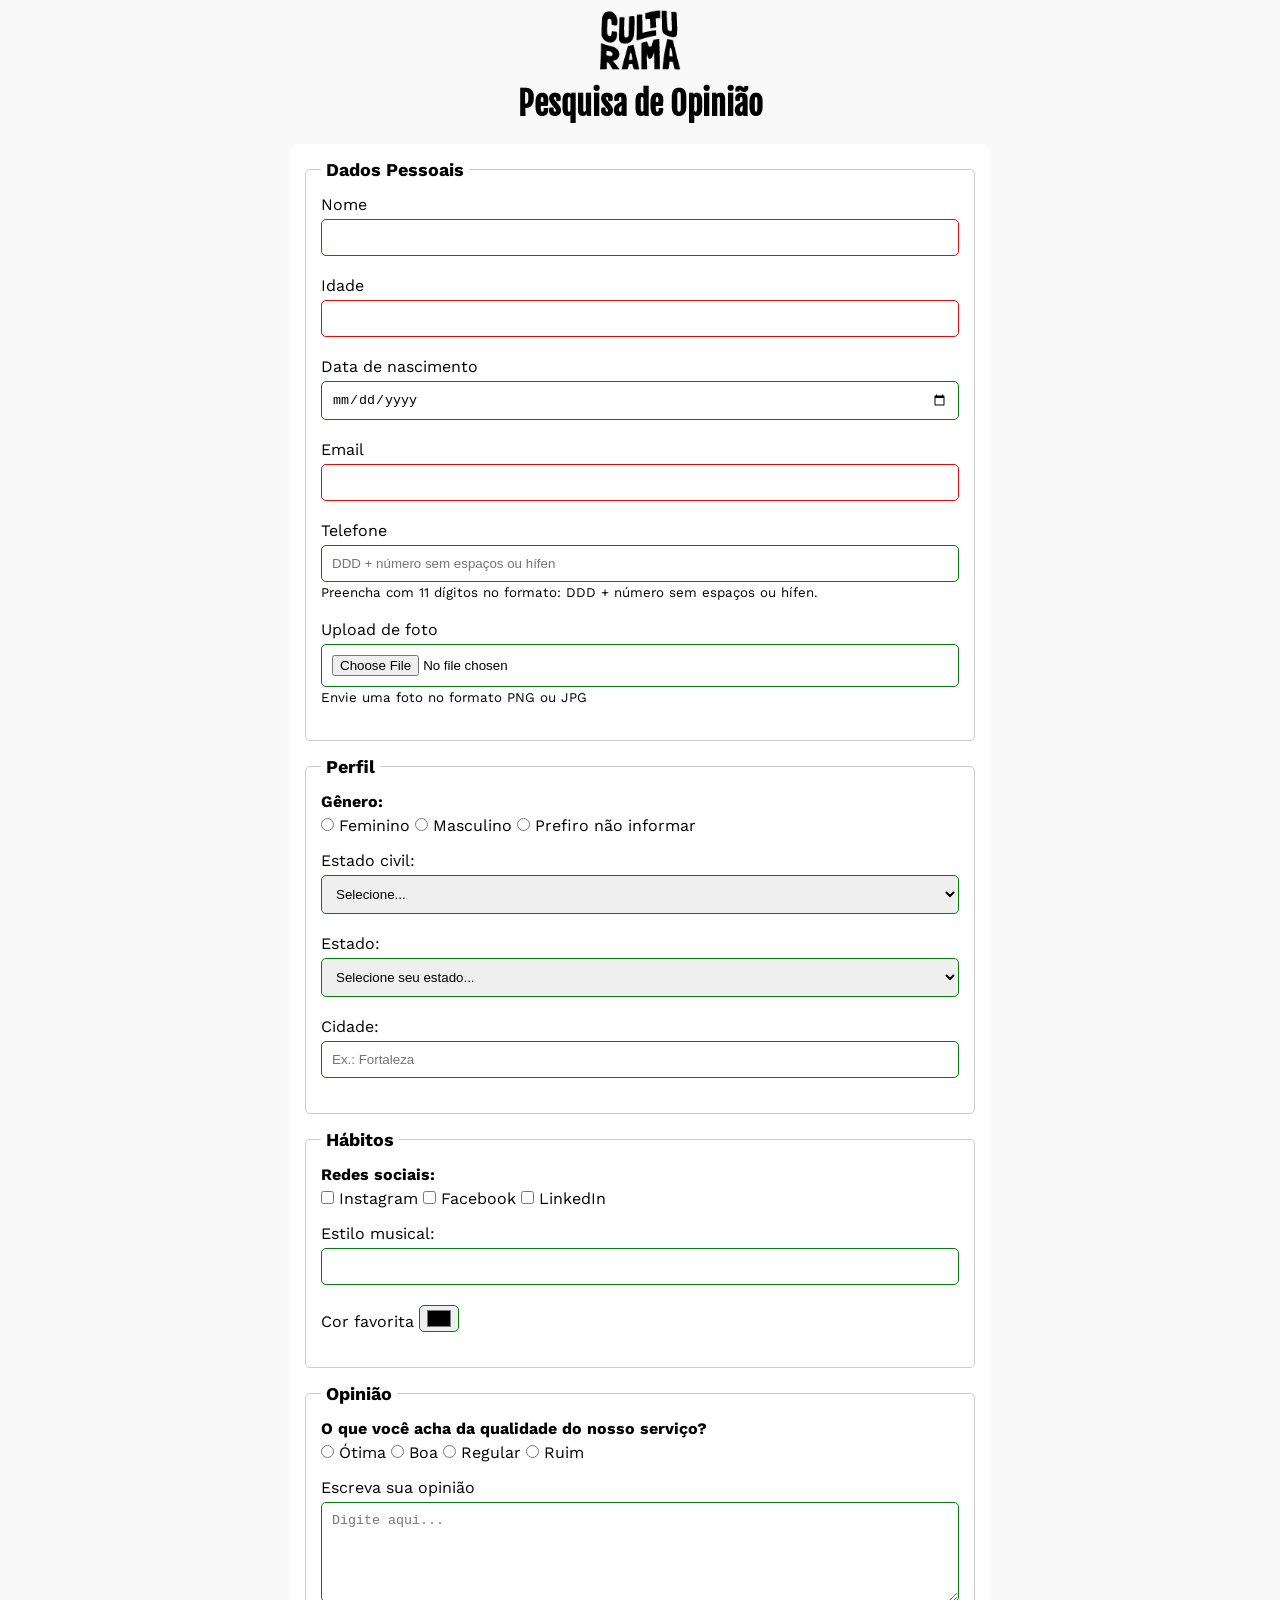
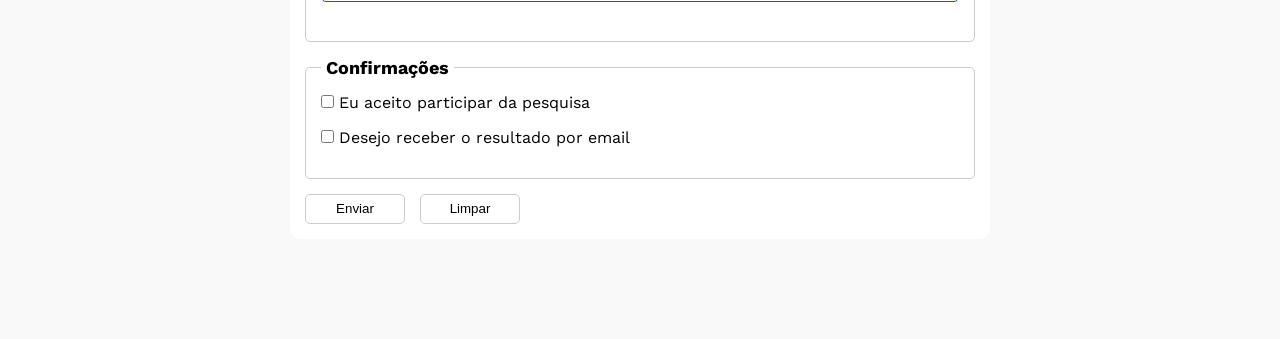
<file: index.html>
<!doctype html>
<html lang="pt-br">
  <head>
    <meta charset="UTF-8" />
    <meta name="viewport" content="width=device-width, initial-scale=1.0" />

    <meta name="google-site-verification" content="CbxDKjMHTgox2yyaGNpnJ1nbHB5MauKuQnHtNAXUFQM" />
    
    <link rel="preconnect" href="https://fonts.googleapis.com">
    <link rel="preconnect" href="https://fonts.gstatic.com" crossorigin>
    <link href="https://fonts.googleapis.com/css2?family=Fjalla+One&family=Work+Sans&display=swap" rel="stylesheet">

    <link rel="icon" href="img/culturama-favico.png">
    <link rel="stylesheet" href="css/style.css">

    <title>Pesquisa Culturama</title>
  </head>
  <body>
    <main>
      <header>
        <img src="img/logo-culturama.png" alt="Logo da Culturama">
        <h1>Pesquisa de Opinião</h1>
      </header>
  
      <section>
        <form action="sucesso.html" method="get">
          <!-- dados pessoais -->
          <fieldset>
            <legend>Dados Pessoais</legend>
  
            <label for="name">Nome</label>
            <input id="name" type="text" name="username" required />
            <br />
  
            <label for="age">Idade</label>
            <input
              id="age"
              type="number"
              name="userAge"
              min="12"
              max="100"
              required
            />
            <br />
  
            <label for="birthDate">Data de nascimento</label>
            <input id="birthDate" type="date" name="userBirthDate" />
            <br />
  
            <label for="email">Email</label>
            <input id="email" type="email" name="userEmail" required />
            <br />
  
            <label for="phoneNumber">Telefone</label>
            <input
              id="phoneNumber"
              type="tel"
              name="userPhoneNumber"
              pattern="[0-9]{11}"
              placeholder="DDD + número sem espaços ou hífen"
              aria-describedby="phoneHelp"
            />
            <small id="phoneHelp">Preencha com 11 dígitos no formato: DDD + número sem espaços ou hífen.</small>
            <br />
  
            <label for="image">Upload de foto</label>
            <input id="image" type="file" name="userImage" accept="image/*" aria-describedby="imageHelp"/>
            <small id="imageHelp">Envie uma foto no formato PNG ou JPG</small>
            <br />
          </fieldset>
  
          <fieldset>
            <legend>Perfil</legend>
  
            <p>Gênero:</p>
            <input id="fem" type="radio" name="userGender" value="feminino" />
            <label for="fem">Feminino</label>
  
            <input id="masc" type="radio" name="userGender" value="masculino" />
            <label for="masc">Masculino</label>
  
            <input
              id="notInformed"
              type="radio"
              name="userGender"
              value="notInformed"
            />
            <label for="notInformed">Prefiro não informar</label>
  
            <br />
  
            <label for="maritalStatus">Estado civil:</label>
            <select id="maritalStatus" name="userMaritalStatus">
              <option value="notInformed">Selecione...</option>
              <option value="casado">Casado</option>
              <option value="solteiro">Solteiro</option>
              <option value="divorciado">Divorciado</option>
              <option value="uniaoEstavel">União estável</option>
            </select>
  
            <label for="uf">Estado:</label>
            <select id="uf" name="userUf">
              <option value="notInformed">Selecione seu estado...</option>
              <option value="AC">Acre</option>
              <option value="AL">Alagoas</option>
              <option value="AP">Amapá</option>
              <option value="AM">Amazonas</option>
              <option value="BA">Bahia</option>
              <option value="CE">Ceará</option>
              <option value="DF">Distrito Federal</option>
              <option value="ES">Espírito Santo</option>
              <option value="GO">Goiás</option>
              <option value="MA">Maranhão</option>
              <option value="MT">Mato Grosso</option>
              <option value="MS">Mato Grosso do Sul</option>
              <option value="MG">Minas Gerais</option>
              <option value="PA">Pará</option>
              <option value="PB">Paraíba</option>
              <option value="PR">Paraná</option>
              <option value="PE">Pernambuco</option>
              <option value="PI">Piauí</option>
              <option value="RJ">Rio de Janeiro</option>
              <option value="RN">Rio Grande do Norte</option>
              <option value="RS">Rio Grande do Sul</option>
              <option value="RO">Rondônia</option>
              <option value="RR">Roraima</option>
              <option value="SC">Santa Catarina</option>
              <option value="SP">São Paulo</option>
              <option value="SE">Sergipe</option>
              <option value="TO">Tocantins</option>
            </select>
  
            <label for="city">Cidade:</label>
            <input
              id="city"
              type="text"
              name="userCity"
              autocomplete="address-level2"
              placeholder="Ex.: Fortaleza"
            />
          </fieldset>
  
          <fieldset>
            <legend>Hábitos</legend>
  
            <p>Redes sociais:</p>
            <input
              id="instagram"
              type="checkbox"
              name="social"
              value="instagram"
            />
            <label for="instagram">Instagram</label>
  
            <input id="facebook" type="checkbox" name="social" value="facebook" />
            <label for="facebook">Facebook</label>
  
            <input id="linkedin" type="checkbox" name="social" value="linkedin" />
            <label for="linkedin">LinkedIn</label>
  
            <br />
  
            <label for="musicStyle">Estilo musical: </label>
            <input
              list="styleTypes"
              type="text"
              name="userMusicStyle"
              id="musicStyle"
            />
            <datalist id="styleTypes">
              <option value="rock"></option>
              <option value="pop"></option>
              <option value="funk"></option>
              <option value="sertanejo"></option>
            </datalist>
  
            <br />
  
            <label for="favoriteColor">Cor favorita</label>
            <input type="color" name="userFavoriteColor" id="favoriteColor" />
          </fieldset>
  
          <fieldset>
              <legend>Opinião</legend>
  
              <p>O que você acha da qualidade do nosso serviço?</p>
  
              <input type="radio" name="userRating" id="otima" value="otima"">
              <label for="otima">Ótima</label>
  
              <input type="radio" name="userRating" id="boa" value="boa"">
              <label for="boa">Boa</label>
  
              <input type="radio" name="userRating" id="regular" value="regular"">
              <label for="regular">Regular</label>
  
              <input type="radio" name="userRating" id="ruim" value="ruim"">
              <label for="ruim">Ruim</label>
  
              <br>
  
              <label for="opinion"> Escreva sua opinião</label>
              <textarea name="userOpinion" id="opinion" placeholder="Digite aqui..."></textarea>
  
          </fieldset>
  
          <fieldset>
            <legend>Confirmações</legend>
  
            <input type="checkbox" name="userLgpd" id="userLgpdTerm" value="accepted" required>
            <label for="userLgpdTerm">Eu aceito participar da pesquisa</label>
  
            <br>
  
            <input type="checkbox" name="userGetResult" id="getResult" value="accepted">
            <label for="getResult">Desejo receber o resultado por email </label>
          </fieldset>
  
          <button type="submit" aria-label="Enviar dados do formulário">Enviar</button>
          <button type="reset" aria-label="Limpar dados do formulário">Limpar</button>
        </form>
      </section>
    </main>
  </body>
</html>
</file>
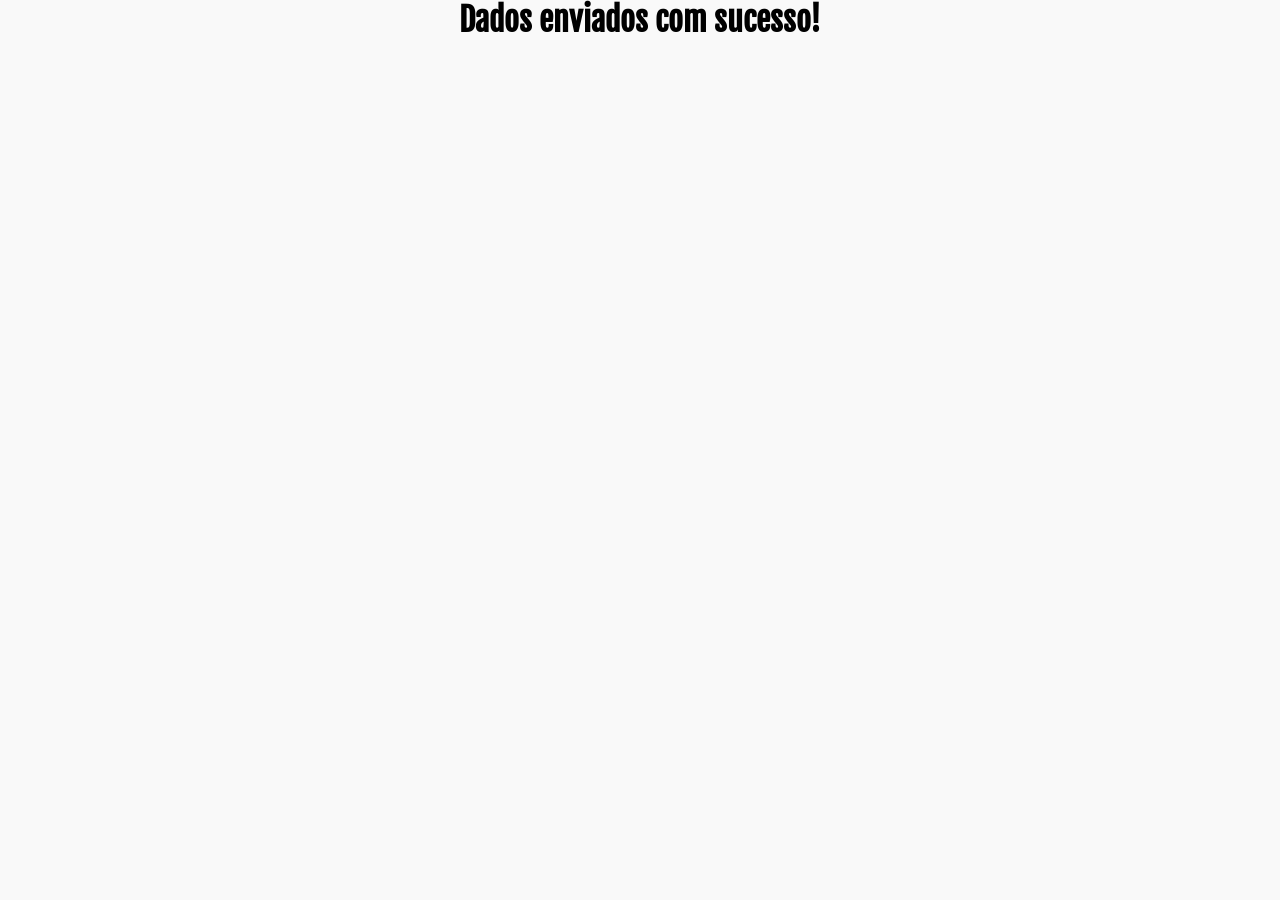
<file: sucesso.html>
<!doctype html>
<html lang="pt-br">
  <head>
    <meta charset="UTF-8" />
    <meta name="viewport" content="width=device-width, initial-scale=1." />
    <link rel="preconnect" href="https://fonts.googleapis.com" />
    <link rel="preconnect" href="https://fonts.gstatic.com" crossorigin />
    <link
      href="https://fonts.googleapis.com/css2?family=Fjalla+One&family=Work+Sans&display=swap"
      rel="stylesheet"
    />

    <link rel="icon" href="img/culturama-favico.png" />
    <link rel="stylesheet" href="css/style.css" />

    <title>Pesquisa Culturama</title>
  </head>
  <body>
    <header>
      <h1 role="alert">Dados enviados com sucesso!</h1>
    </header>
  </body>
</html>
</file>
<file: css/style.css>
* {
    margin: 0;
    padding: 0;
    box-sizing: border-box;
}

body {
    background-color: #f9f9f9;
    font-family: "Work Sans", sans-serif;
}

main {
    width: 100%;
    max-width: 700px;
    margin: 0 auto;
}

header {
    text-align: center;
    margin-bottom: 20px;
}

img {
    width: 100px;
}

h1 {
    font-family: "Fjalla One", sans-serif;
}

form {
    background-color: #ffffff;
    padding: 15px;
    border-radius: 10px;
    margin-bottom: 100px;
}

fieldset {
    padding: 15px;
    border: 1px solid #cccccc;
    border-radius: 5px;
    margin-bottom: 15px;
}

legend {
    font-weight: bold;
    font-size: 18px;
    padding: 0 5px;
}

input,
select,
textarea {
    width: 100%;
    padding: 10px;
    margin-bottom: 20px;
    border: 1px solid #cccccc;
    border-radius: 5px;
}

textarea {
    min-height: 100px;
}

input[type="radio"],
input[type="checkbox"] {
    width: auto;
}

input[type="tel"], input[type="file"] {
    margin-bottom: 0;
}

small {
    display: inline-block;
    margin-bottom: 20px;
}

input[type="color"] {
    width: 40px;
    padding: 0 5px;
}

input:invalid, select:invalid, textarea:invalid{
    border-color: red;
}

input:valid, select:valid, textarea:valid {
    border-color: green;
}

label {
    display: inline-block;
    margin-bottom: 5px;
}

p {
    margin-bottom: 5px;
    font-weight: bold;
}

button {
    width: 100px;
    height: 30px;
    margin-right: 10px;
    background-color: #ffffff;
    border: 1px solid #cccccc;border: 1px solid #cccccc;
    border-radius: 5px;
    cursor: pointer;
}

button[type="submit"]:hover{
    background-color: green;
    color: #ffffff;
}

button[type="reset"]:hover{
    background-color: orangered;
    color: #ffffff;
}
</file>
